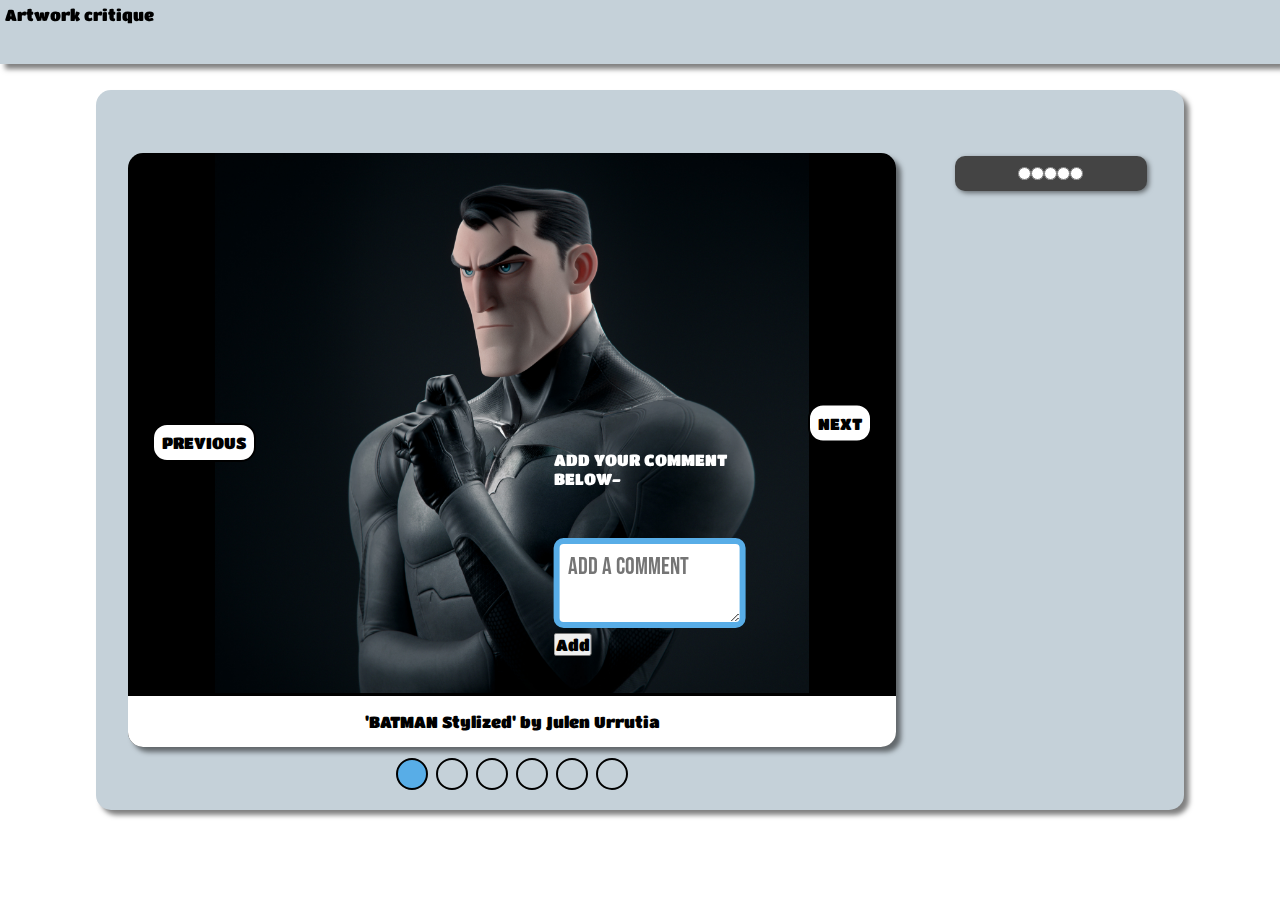
<file: index.html>
<!DOCTYPE html>
<html lang="en">
	<head>
		<meta charset="UTF-8">
		<title>Hovedprosjekt</title>

		<link rel="stylesheet" href="./css/main.css">
		<script type="module" src="./js/main.js"></script>
	</head>
	
	<body>
		<header class="header">
			<div class="header__text">
			Artwork critique
			</div>
		</header>

		<div class="panel">
		<section class="slideshow">
			<div class="slideshow__controls">
				<button class="slideshow__button-previous">PREVIOUS</button>
				<button class="slideshow__button-next">NEXT</button>
			</div>

			<div class="slideshow__slides">
				<figure class="slideshow__slide slideshow__slide--active">
					<img class="slideshow__img" src="./assets/Stylized_Batman.jpg" alt="Stylized Batman">
					<figcaption class="slideshow__caption">'BATMAN Stylized' by Julen Urrutia</figcaption>
				</figure>

				<figure class="slideshow__slide">
					<img class="slideshow__img" src="./assets/Stylized_Art_Teacher.jpg" alt="Stylized Art Teacher">
					<figcaption class="slideshow__caption">'Art Teacher' by Petar Chardakov</figcaption>
				</figure>

				<figure class="slideshow__slide">
					<img class="slideshow__img" src="./assets/Stylized_Ron_swanson.jpg" alt="Ron Swanson">
					<figcaption class="slideshow__caption">'Stylized Ron Swanson' by Thomas Le Marchand</figcaption>
				</figure>
				
				<figure class="slideshow__slide">
					<img class="slideshow__img" src="./assets/Stylized_Baseball_Character.jpg" alt="Stylized Baseball Character">
					<figcaption class="slideshow__caption">'Home Run' by Dan Eder</figcaption>
				</figure>

				<figure class="slideshow__slide">
					<img class="slideshow__img" src="./assets/Simon_Pegg_Stylized.jpg" alt="Stylized Simon Pegg">
					<figcaption class="slideshow__caption">'Shaun of the dead (Simon Pegg) - Stylized' by Thomas Le Marchand</figcaption>
				</figure>

				<figure class="slideshow__slide">
					<img class="slideshow__img" src="./assets/Stylized_Seamonster.jpg" alt="Stylized Seamonster">
					<figcaption class="slideshow__caption">'Peter Fishmouther' by Girish Srinivasagopalan</figcaption>
				</figure>
			
			<div class="slideshow__dots">
				<button class="slideshow__button-dot slideshow__button-dot--active"></button>
				<button class="slideshow__button-dot"></button>
				<button class="slideshow__button-dot"></button>
				<button class="slideshow__button-dot"></button>
				<button class="slideshow__button-dot"></button>
				<button class="slideshow__button-dot"></button>
			</div>
		</section>
		
		<section class="rating">
				<input type="radio" id="star-1">
					<label class="star" for="star-1">
						<svg viewBox="0 0 426.667 426.667" style="enable-background:new 0 0 426.667 426.667;" xml:space="preserve">
						<polygon points="213.333,10.441 279.249,144.017 426.667,165.436 320,269.41 345.173,416.226 213.333,346.91 
							 81.485,416.226 106.667,269.41 0,165.436 147.409,144.017 "/>
						</svg> 
					</label>

			 	<input type="radio" id="star-2">
					<label class="star" for="star-2">
						<svg viewBox="0 0 426.667 426.667" style="enable-background:new 0 0 426.667 426.667;" xml:space="preserve">
						<polygon points="213.333,10.441 279.249,144.017 426.667,165.436 320,269.41 345.173,416.226 213.333,346.91 
							 81.485,416.226 106.667,269.41 0,165.436 147.409,144.017 "/>
						</svg>
					</label>

				<input type="radio" id="star-3">
					<label class="star" for="star-3">
						<svg viewBox="0 0 426.667 426.667" style="enable-background:new 0 0 426.667 426.667;" xml:space="preserve">
						<polygon points="213.333,10.441 279.249,144.017 426.667,165.436 320,269.41 345.173,416.226 213.333,346.91 
							 81.485,416.226 106.667,269.41 0,165.436 147.409,144.017 "/>
						</svg>
					</label>

				<input type="radio" id="star-4">
					<label class="star" for="star-4">
						<svg viewBox="0 0 426.667 426.667" style="enable-background:new 0 0 426.667 426.667;" xml:space="preserve">
						<polygon points="213.333,10.441 279.249,144.017 426.667,165.436 320,269.41 345.173,416.226 213.333,346.91 
							 81.485,416.226 106.667,269.41 0,165.436 147.409,144.017 "/>
						</svg>
					</label>

				<input type="radio" id="star-5">
					<label class="star" for="star-5">
						<svg viewBox="0 0 426.667 426.667" style="enable-background:new 0 0 426.667 426.667;" xml:space="preserve">
						<polygon points="213.333,10.441 279.249,144.017 426.667,165.436 320,269.41 345.173,416.226 213.333,346.91 
							 81.485,416.226 106.667,269.41 0,165.436 147.409,144.017 "/>
						</svg>
					</label>
		</section>

		<section class="comments">
			<div class="comments__container">
				<label for="comment" name="comment">ADD YOUR COMMENT BELOW-</label>
				<textarea id="comment" placeholder="Add a comment"></textarea>
				<button id="addComments">Add</button>
				<div id="allComments"></div>
			</div>
		</section>
		</div>  
	</div>

	</body>
</html>
</file>
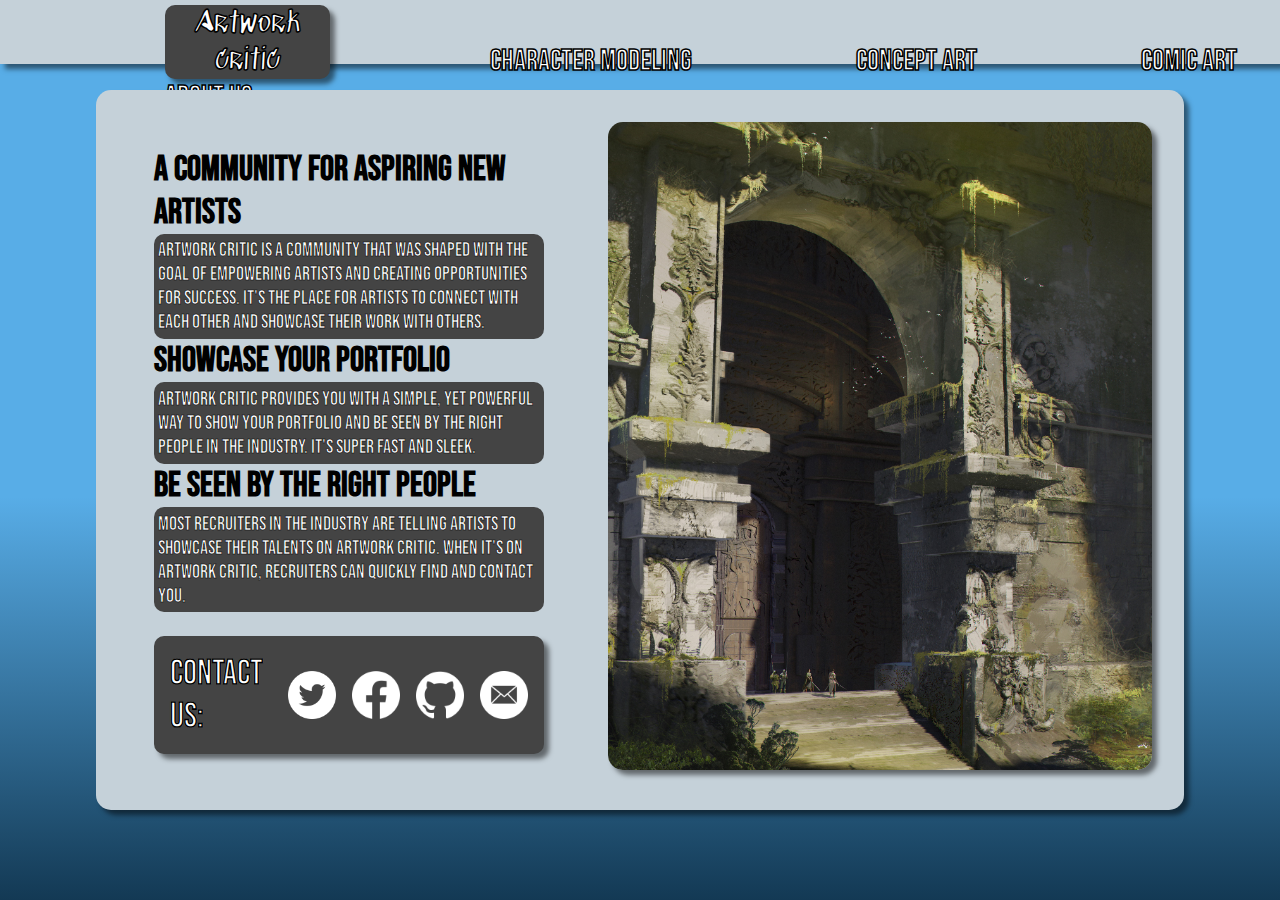
<file: About us.html>
<!DOCTYPE html>
<html lang="en">
	<head>
		<meta charset="UTF-8">
		<meta name="viewport" content="width=device-width, minimum-scale=1.0, maximum-scale=10.0">
		<title>Artwork Critic</title>

		<link rel="stylesheet" href="./css/main.css">
	</head>
	
	<body>
		<header class="header">
			<nav class="navigation">
				<a href="./main.html" class="header__logo">Artwork critic</div>
				<a href="./character_modeling.html">Character Modeling</a>
				<a href="./concept_art.html">Concept Art</a>
				<a href="./comic_art.html">Comic Art</a>
				<a href="./About us.html">About us</a>
			</nav>
		</header>

		<main class="about__us">
			<div class="about__us-text">
				<h1>A community for aspiring new Artists</h1>
			
				<p>ARTWORK CRITIC is a community that was shaped with the goal of empowering artists and creating opportunities for success.
				It's the place for artists to connect with each other and showcase their work with others.</p>

				<h2>Showcase your portfolio</h2>
				<p>ARTWORK CRITIC provides you with a simple, yet powerful way to show your portfolio and be seen by the right people in the industry. 
					It's super fast and sleek.</p>
				
				<h2>Be seen by the right people</h2>
				<p>
				Most recruiters in the industry are telling artists to showcase their talents on ARTWORK CRITIC. 
				When it's on ARTWORK CRITIC, recruiters can quickly find and contact you.</p>

				<div class="sm__logos">
					<h3>Contact us:</h3>
					<a target="_blank" href="https://www.twitter.com/">
						<img 
						class="logos-icon" 
						src="./assets/icons/twitter-logo.png" 
						alt="Twitter logo"></a>
					<a target="_blank" href="https://www.facebook.com">
						<img 
						class="logos-icon" 
						src="./assets/icons/facebook-logo.png" 
						alt="Facebook logo"></a>
					<a target="_blank" href="https://github.com/Brennum1990?tab=repositories">
						<img 
						class="logos-icon" 
						src="./assets/icons/github-logo.png" 
						alt="Github logo"></a>
					<a target="_blank" href="https://www.outlook.com">
						<img 
						class="logos-icon" 
						src="./assets/icons/email-icon.png" 
						alt="Email logo"></a>
				</div>
			</div>
			<figure class="about__us-image">
				<img src="./assets/Concept_art_Gate.jpg" alt="Concept art of a big gate entrance">
			</figure>
		</main>
	<div class="background__image"></div>

	</body>
</html>
</file>
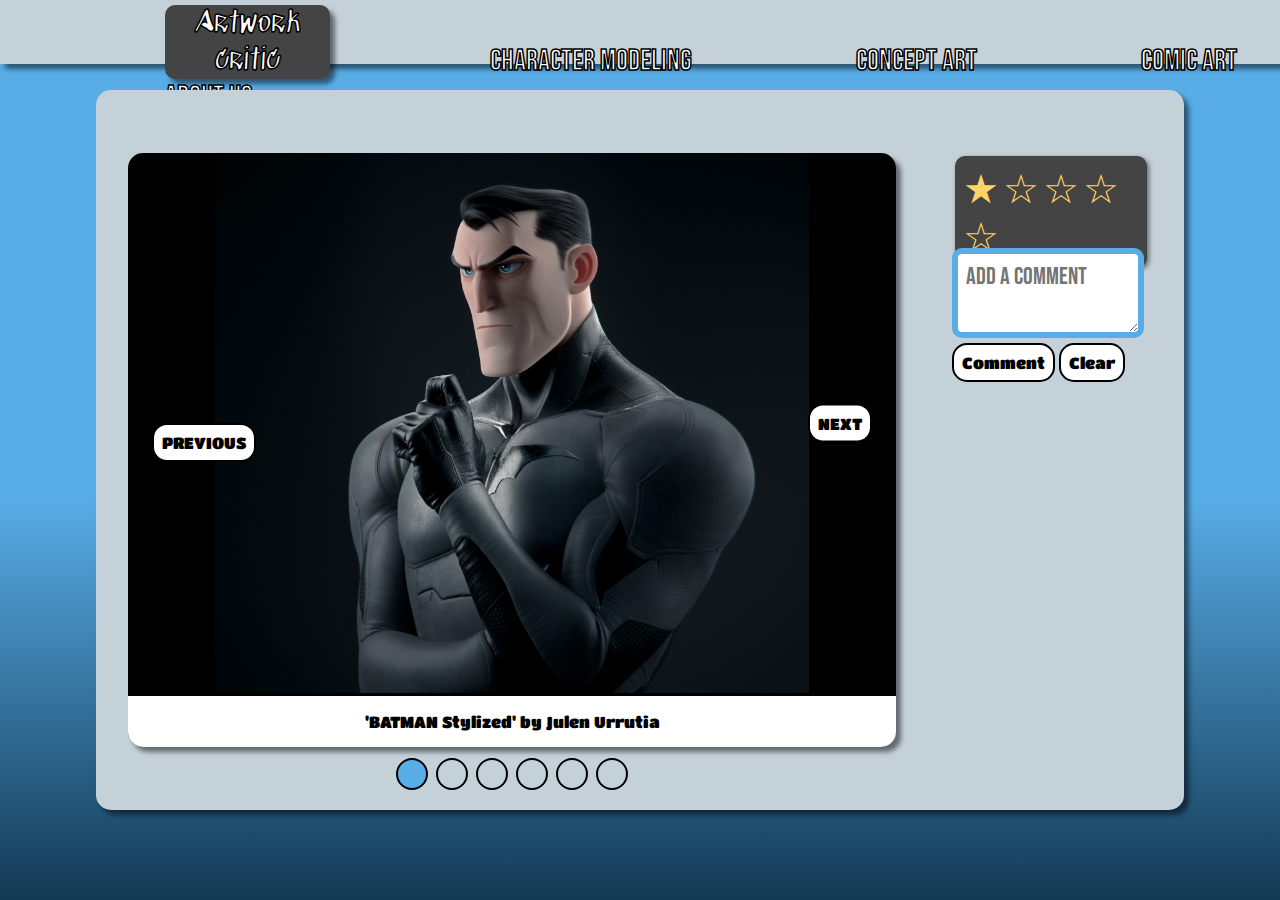
<file: character_modeling.html>
<!DOCTYPE html>
<html lang="en">
	<head>
		<meta charset="UTF-8">
		<meta name="viewport" content="width=device-width, minimum-scale=1.0, maximum-scale=10.0">
		<title>Artwork Critic</title>

		<link rel="stylesheet" href="./css/main.css">
		<script type="module" src="./js/main.js"></script>
	</head>
	
	<body>
		<header class="header">
			<nav class="navigation">
				<a href="./main.html" class="header__logo">Artwork critic</div>
				<a href="./character_modeling.html">Character Modeling</a>
				<a href="./concept_art.html">Concept Art</a>
				<a href="./comic_art.html">Comic Art</a>
				<a href="./About us.html">About us</a>
			</nav>
		</header>

	<main class="panel">
		<section class="slideshow">
			<div class="slideshow__controls">
				<button class="slideshow__button-previous">PREVIOUS</button>
				<button class="slideshow__button-next">NEXT</button>
			</div>

			<div class="slideshow__slides">
				<figure class="slideshow__slide slideshow__slide--active">
					<img class="slideshow__img" src="./assets/Character modeling/Stylized_Batman.jpg" alt="Stylized Batman">
					<figcaption class="slideshow__caption">'BATMAN Stylized' by Julen Urrutia</figcaption>
				</figure>

				<figure class="slideshow__slide">
					<img class="slideshow__img" src="./assets/Character modeling/Stylized_Art_Teacher.jpg" alt="Stylized Art Teacher">
					<figcaption class="slideshow__caption">'Art Teacher' by Petar Chardakov</figcaption>
				</figure>

				<figure class="slideshow__slide">
					<img class="slideshow__img" src="./assets/Character modeling/Stylized_Ron_swanson.jpg" alt="Ron Swanson">
					<figcaption class="slideshow__caption">'Stylized Ron Swanson' by Thomas Le Marchand</figcaption>
				</figure>
				
				<figure class="slideshow__slide">
					<img class="slideshow__img" src="./assets/Character modeling/Stylized_Baseball_Character.jpg" alt="Stylized Baseball Character">
					<figcaption class="slideshow__caption">'Home Run' by Dan Eder</figcaption>
				</figure>

				<figure class="slideshow__slide">
					<img class="slideshow__img" src="./assets/Character modeling/Simon_Pegg_Stylized.jpg" alt="Stylized Simon Pegg">
					<figcaption class="slideshow__caption">'Shaun of the dead (Simon Pegg) - Stylized' by Thomas Le Marchand</figcaption>
				</figure>

				<figure class="slideshow__slide">
					<img class="slideshow__img" src="./assets/Character modeling/Stylized_Seamonster.jpg" alt="Stylized Seamonster">
					<figcaption class="slideshow__caption">'Peter Fishmouther' by Girish Srinivasagopalan</figcaption>
				</figure>
			
			<div class="slideshow__dots">
				<button class="slideshow__button-dot slideshow__button-dot--active"></button>
				<button class="slideshow__button-dot"></button>
				<button class="slideshow__button-dot"></button>
				<button class="slideshow__button-dot"></button>
				<button class="slideshow__button-dot"></button>
				<button class="slideshow__button-dot"></button>
			</div>
		</section> 

		<section class="rating">
			<ul class="rating__stars">
				<button class="rating__item active" data-rate="1"></button>
				<button class="rating__item" data-rate="2"></button>
				<button class="rating__item" data-rate="3"></button>
				<button class="rating__item" data-rate="4"></button>
				<button class="rating__item" data-rate="5"></button>
			</ul> 
		</section>
		
		<section class="comment__section">
			<form>
				<textarea id="" placeholder="Add a comment" value=""></textarea>
				<div class="btn">
					 <input id="submit" type="submit" value="Comment">
					 <button id="clear">Clear</button>
				</div> 
				<div class="comments">
					<div id="comment-box"></div>
				</div>
			</form>
		</section>
</main>
	<div class="background__image"></div>

	</body>
</html>
</file>
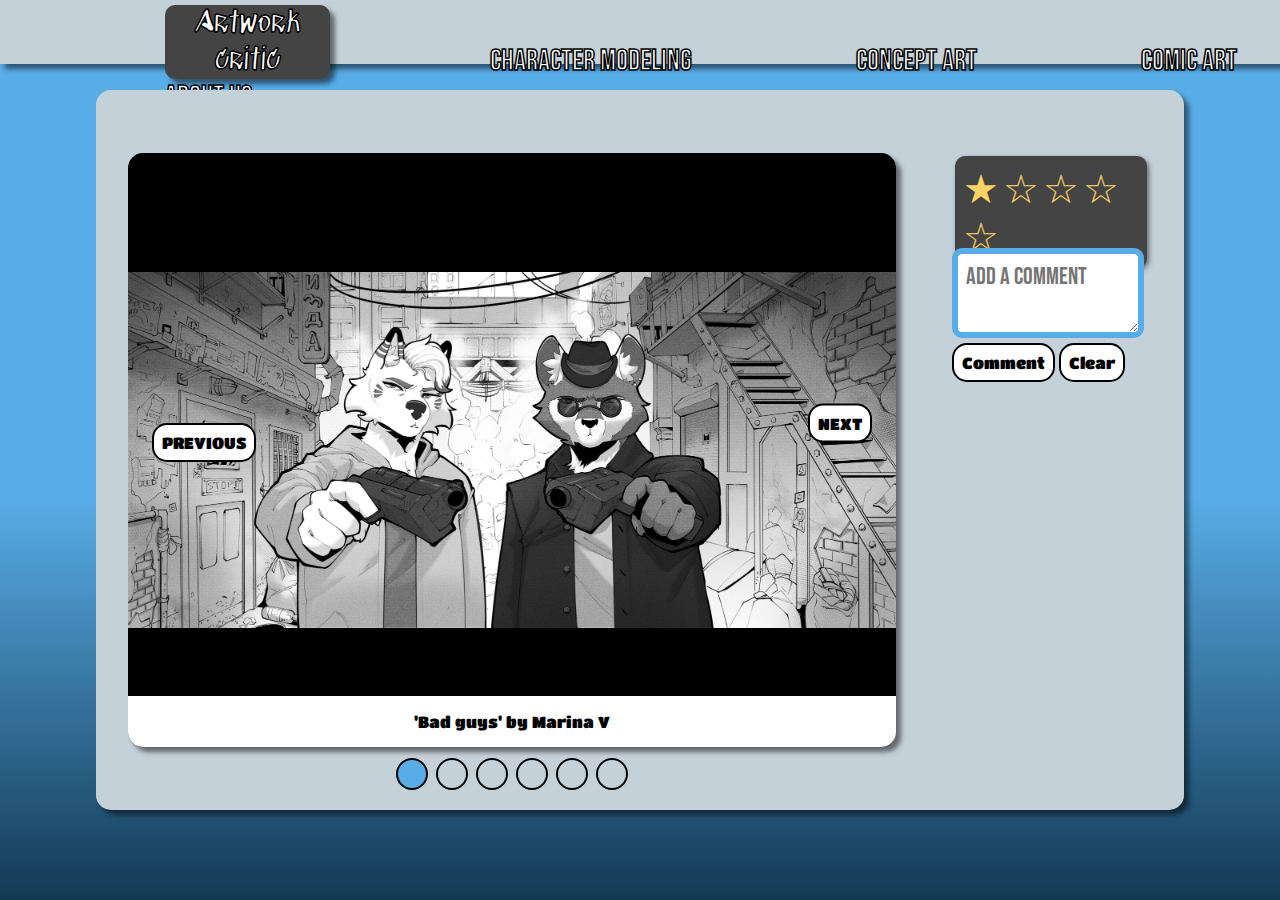
<file: comic_art.html>
<!DOCTYPE html>
<html lang="en">
	<head>
		<meta charset="UTF-8">
		<meta name="viewport" content="width=device-width, minimum-scale=1.0, maximum-scale=10.0">
		<title>Artwork Critic</title>

		<link rel="stylesheet" href="./css/main.css">
		<script type="module" src="./js/main.js"></script>
	</head>
	
	<body>
		<header class="header">
			<nav class="navigation">
				<a href="./main.html" class="header__logo">Artwork critic</div>
				<a href="./character_modeling.html">Character Modeling</a>
				<a href="./concept_art.html">Concept Art</a>
				<a href="./comic_art.html">Comic Art</a>
				<a href="./About us.html">About us</a>
			</nav>
		</header>

	<main class="panel">
		<section class="slideshow">
			<div class="slideshow__controls">
				<button class="slideshow__button-previous">PREVIOUS</button>
				<button class="slideshow__button-next">NEXT</button>
			</div>

			<div class="slideshow__slides">
				<figure class="slideshow__slide slideshow__slide--active">
					<img class="slideshow__img" src="./assets/Comic Art/bad guys.jpg" alt="Cool Animal characters">
					<figcaption class="slideshow__caption">'Bad guys' by Marina V</figcaption>
				</figure>

				<figure class="slideshow__slide">
					<img class="slideshow__img" src="./assets/Comic Art/Head comic about artificial hatred .jpg" alt="Comic art about a monkeyman">
					<figcaption class="slideshow__caption">'Head comic about artificial hatred' by Ivan Shavrin</figcaption>
				</figure>

				<figure class="slideshow__slide">
					<img class="slideshow__img" src="./assets/Comic Art/Captain Carter.jpg" alt="Captain Carter from Marvel">
					<figcaption class="slideshow__caption">'Captain Carter' by David Nakayama</figcaption>
				</figure>
				
				<figure class="slideshow__slide">
					<img class="slideshow__img" src="./assets/Comic Art/Spider-man-hulk.jpg" alt="Spiderman-inspired Hulk">
					<figcaption class="slideshow__caption">'Hulk X Spider-Man variant' by Alex Garner</figcaption>
				</figure>

				<figure class="slideshow__slide">
					<img class="slideshow__img" src="./assets/Comic Art/The Umbrella Academy.jpg" alt="The umbrella academy poster">
					<figcaption class="slideshow__caption">'The Umbrella Academy' by Aaron Black</figcaption>
				</figure>

				<figure class="slideshow__slide">
					<img class="slideshow__img" src="./assets/Comic Art/Angry Santa.jpg" alt="Angry Santa">
					<figcaption class="slideshow__caption">'Angry Santa' by Fabio Ramacci</figcaption>
				</figure>
			
			<div class="slideshow__dots">
				<button class="slideshow__button-dot slideshow__button-dot--active"></button>
				<button class="slideshow__button-dot"></button>
				<button class="slideshow__button-dot"></button>
				<button class="slideshow__button-dot"></button>
				<button class="slideshow__button-dot"></button>
				<button class="slideshow__button-dot"></button>
			</div>
		</section> 

		<section class="rating">
			<ul class="rating__stars">
				<button class="rating__item active" data-rate="1"></button>
				<button class="rating__item" data-rate="2"></button>
				<button class="rating__item" data-rate="3"></button>
				<button class="rating__item" data-rate="4"></button>
				<button class="rating__item" data-rate="5"></button>
			</ul> 
		</section>

		<section class="comment__section">
			<form>
				<textarea id="" placeholder="Add a comment" value=""></textarea>
				<div class="btn">
					 <input id="submit" type="submit" value="Comment">
					 <button id="clear">Clear</button>
				</div> 
				<div class="comments">
					<div id="comment-box"></div>
				</div>
			</form>
		</section>
</main>
	<div class="background__image"></div>

	</body>
</html>
</file>
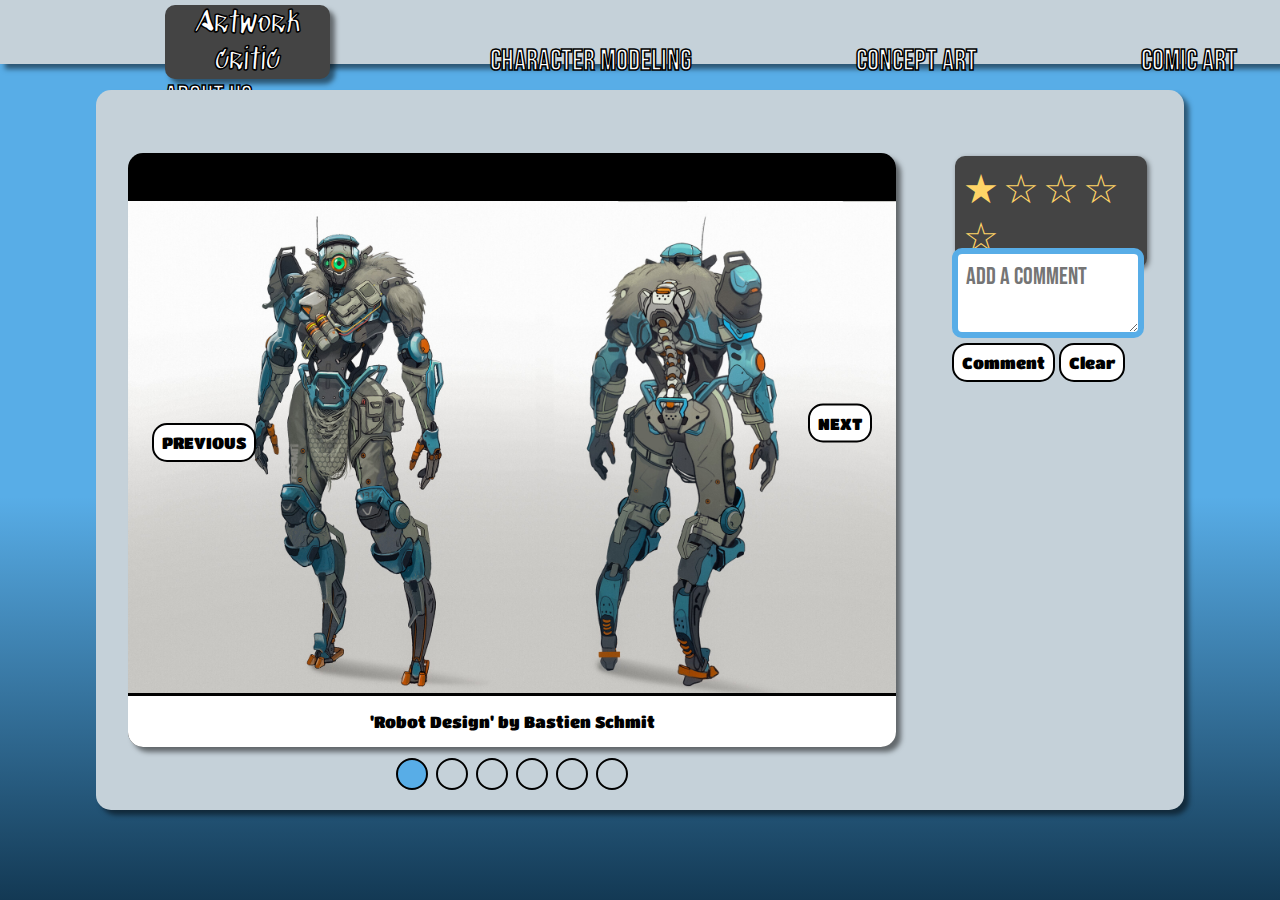
<file: concept_art.html>
<!DOCTYPE html>
<html lang="en">
	<head>
		<meta charset="UTF-8">
		<meta name="viewport" content="width=device-width, minimum-scale=1.0, maximum-scale=10.0">
		<title>Artwork Critic</title>

		<link rel="stylesheet" href="./css/main.css">
		<script type="module" src="./js/main.js"></script>
	</head>
	
	<body>
		<header class="header">
			<nav class="navigation">
				<a href="./main.html" class="header__logo">Artwork critic</div>
				<a href="./character_modeling.html">Character Modeling</a>
				<a href="./concept_art.html">Concept Art</a>
				<a href="./comic_art.html">Comic Art</a>
				<a href="./About us.html">About us</a>
			</nav>
		</header>

	<main class="panel">
		<section class="slideshow">
			<div class="slideshow__controls">
				<button class="slideshow__button-previous">PREVIOUS</button>
				<button class="slideshow__button-next">NEXT</button>
			</div>

			<div class="slideshow__slides">
				<figure class="slideshow__slide slideshow__slide--active">
					<img class="slideshow__img" src="./assets/Concept Art/Robot_design.jpg" alt="Robot Design">
					<figcaption class="slideshow__caption">'Robot Design' by Bastien Schmit</figcaption>
				</figure>

				<figure class="slideshow__slide">
					<img class="slideshow__img" src="./assets/Concept Art/Mining Town.jpg" alt="Mining Town">
					<figcaption class="slideshow__caption">'Mining Town' by Markus Luotero</figcaption>
				</figure>

				<figure class="slideshow__slide">
					<img class="slideshow__img" src="./assets/Concept Art/War.jpg" alt="Siege of a castle">
					<figcaption class="slideshow__caption">'War' by JIN LH</figcaption>
				</figure>
				
				<figure class="slideshow__slide">
					<img class="slideshow__img" src="./assets/Concept Art/Watson Ruins.jpg" alt="Desolate winter landscape">
					<figcaption class="slideshow__caption">'Watson Ruins' by 董 成昭</figcaption>
				</figure>

				<figure class="slideshow__slide">
					<img class="slideshow__img" src="./assets/Concept Art/If they were in a game.jpg" alt="three ruffneck characters">
					<figcaption class="slideshow__caption">'If they were in a game' by Mehran Iranloo</figcaption>
				</figure>

				<figure class="slideshow__slide">
					<img class="slideshow__img" src="./assets/Concept Art/Scavengers.jpg" alt="Spaceship wreckage">
					<figcaption class="slideshow__caption">'Scavengers' by Wadim Kashin</figcaption>
				</figure>
			
			<div class="slideshow__dots">
				<button class="slideshow__button-dot slideshow__button-dot--active"></button>
				<button class="slideshow__button-dot"></button>
				<button class="slideshow__button-dot"></button>
				<button class="slideshow__button-dot"></button>
				<button class="slideshow__button-dot"></button>
				<button class="slideshow__button-dot"></button>
			</div>
		</section> 

		<section class="rating">
			<ul class="rating__stars">
				<button class="rating__item active" data-rate="1"></button>
				<button class="rating__item" data-rate="2"></button>
				<button class="rating__item" data-rate="3"></button>
				<button class="rating__item" data-rate="4"></button>
				<button class="rating__item" data-rate="5"></button>
			</ul> 
		</section>

		<section class="comment__section">
			<form>
				<textarea id="" placeholder="Add a comment" value=""></textarea>
				<div class="btn">
					 <input id="submit" type="submit" value="Comment">
					 <button id="clear">Clear</button>
				</div> 
				<div class="comments">
					<div id="comment-box"></div>
				</div>
			</form>
		</section>
</main>
	<div class="background__image"></div>

	</body>
</html>
</file>
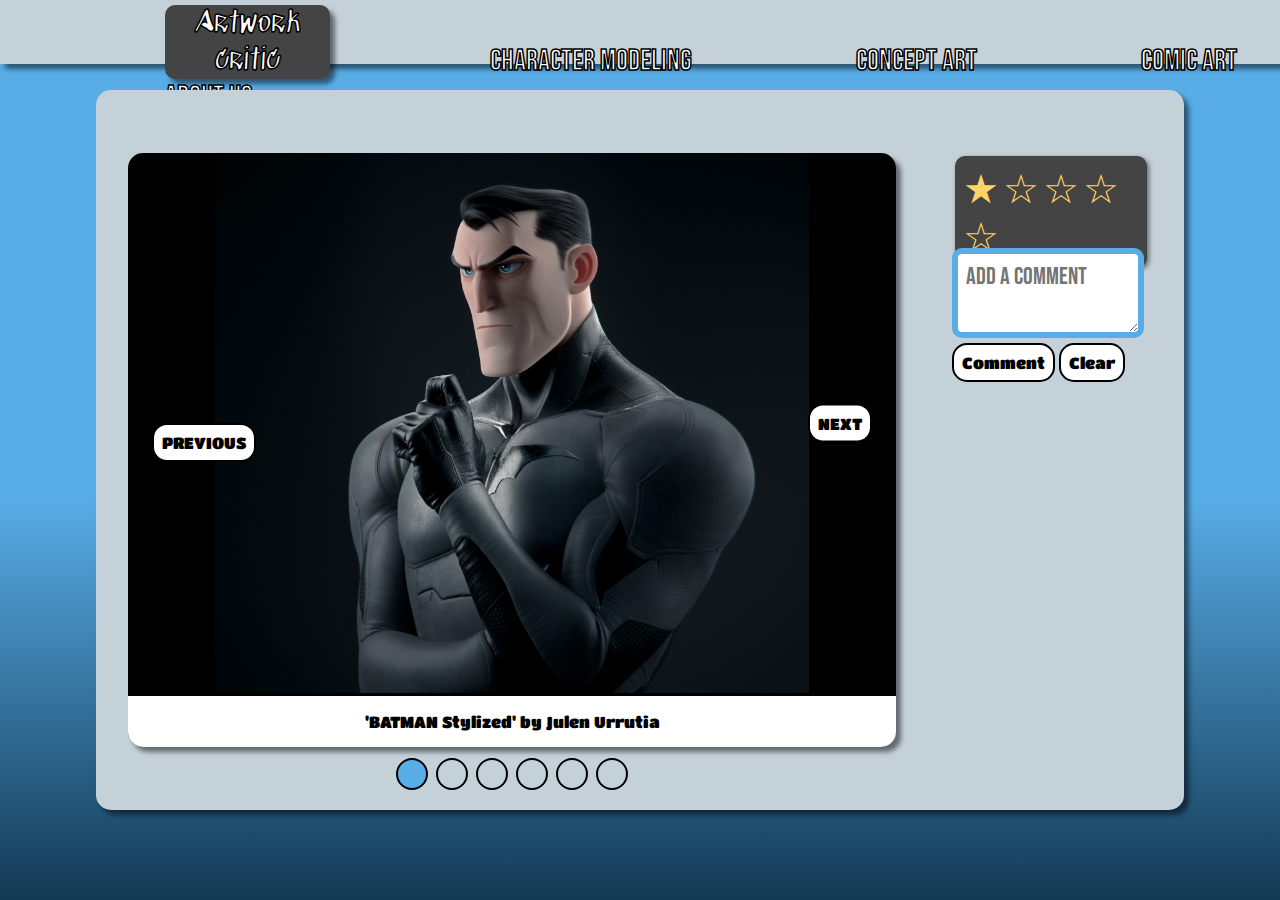
<file: main.html>
<!DOCTYPE html>
<html lang="en">
	<head>
		<meta charset="UTF-8">
		<meta name="viewport" content="width=device-width, minimum-scale=1.0, maximum-scale=10.0">
		<title>Artwork Critic</title>

		<link rel="stylesheet" href="./css/main.css">
		<script type="module" src="./js/main.js"></script>
	</head>
	
	<body>
		<header class="header">
			<nav class="navigation">
				<a href="./main.html" class="header__logo">Artwork critic</div>
				<a href="./character_modeling.html">Character Modeling</a>
				<a href="./concept_art.html">Concept Art</a>
				<a href="./comic_art.html">Comic Art</a>
				<a href="./About us.html">About us</a>
			</nav>
		</header>

	<main class="panel">
		 <section class="slideshow">
			<div class="slideshow__controls">
				<button class="slideshow__button-previous">PREVIOUS</button>
				<button class="slideshow__button-next">NEXT</button>
			</div>

			<div class="slideshow__slides">
				<figure class="slideshow__slide slideshow__slide--active">
					<img class="slideshow__img" src="./assets/Character modeling/Stylized_Batman.jpg" alt="Stylized Batman">
					<figcaption class="slideshow__caption">'BATMAN Stylized' by Julen Urrutia</figcaption>
				</figure>

				<figure class="slideshow__slide">
					<img class="slideshow__img" src="./assets/Character modeling/Stylized_Art_Teacher.jpg" alt="Stylized Art Teacher">
					<figcaption class="slideshow__caption">'Art Teacher' by Petar Chardakov</figcaption>
				</figure>

				<figure class="slideshow__slide">
					<img class="slideshow__img" src="./assets/Character modeling/Stylized_Ron_swanson.jpg" alt="Ron Swanson">
					<figcaption class="slideshow__caption">'Stylized Ron Swanson' by Thomas Le Marchand</figcaption>
				</figure>
				
				<figure class="slideshow__slide">
					<img class="slideshow__img" src="./assets/Character modeling/Stylized_Baseball_Character.jpg" alt="Stylized Baseball Character">
					<figcaption class="slideshow__caption">'Home Run' by Dan Eder</figcaption>
				</figure>

				<figure class="slideshow__slide">
					<img class="slideshow__img" src="./assets/Character modeling/Simon_Pegg_Stylized.jpg" alt="Stylized Simon Pegg">
					<figcaption class="slideshow__caption">'Shaun of the dead (Simon Pegg) - Stylized' by Thomas Le Marchand</figcaption>
				</figure>

				<figure class="slideshow__slide">
					<img class="slideshow__img" src="./assets/Character modeling/Stylized_Seamonster.jpg" alt="Stylized Seamonster">
					<figcaption class="slideshow__caption">'Peter Fishmouther' by Girish Srinivasagopalan</figcaption>
				</figure>
			
			<div class="slideshow__dots">
				<button class="slideshow__button-dot slideshow__button-dot--active"></button>
				<button class="slideshow__button-dot"></button>
				<button class="slideshow__button-dot"></button>
				<button class="slideshow__button-dot"></button>
				<button class="slideshow__button-dot"></button>
				<button class="slideshow__button-dot"></button>
			</div>
		</section>  
		
	<section class="rating">
		<ul class="rating__stars">
			<button class="rating__item active" data-rate="1"></button>
			<button class="rating__item" data-rate="2"></button>
			<button class="rating__item" data-rate="3"></button>
			<button class="rating__item" data-rate="4"></button>
			<button class="rating__item" data-rate="5"></button>
		</ul> 
	</section>
		
		<section class="comment__section">
			<form>
				<textarea id="" placeholder="Add a comment" value=""></textarea>
				<div class="btn">
					 <input id="submit" type="submit" value="Comment">
					 <button id="clear">Clear</button>
				</div> 
				<div class="comments">
					<div id="comment-box"></div>
				</div>
			</form>
		</section>
</main>
	<div class="background__image"></div>

	</body>
</html>
</file>
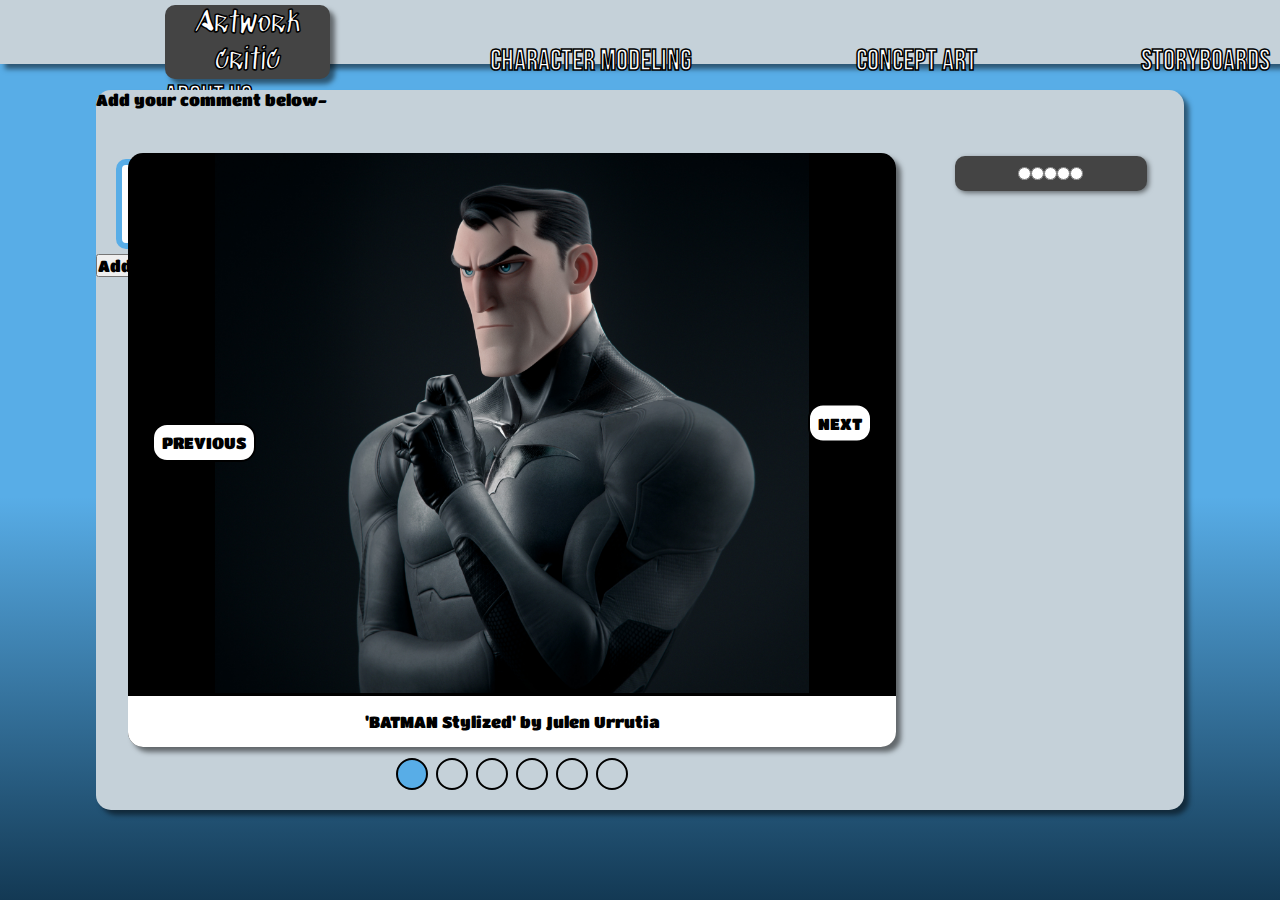
<file: storyboards.html>
<!DOCTYPE html>
<html lang="en">
	<head>
		<meta charset="UTF-8">
		<title>Hovedprosjekt</title>

		<link rel="stylesheet" href="./css/main.css">
		<script type="module" src="./js/main.js"></script>
	</head>
	
	<body>
		<header class="header">
			<nav class="navigation">
				<a href="./main.html" class="header__logo">Artwork critic</div>
				<a href="./character_modeling.html">Character Modeling</a>
				<a href="./concept_art.html">Concept Art</a>
				<a href="./storyboards.html">Storyboards</a>
				<a href="./About us.html">About us</a>
			</nav>
		</header>

	<main class="panel">
		<section class="slideshow">
			<div class="slideshow__controls">
				<button class="slideshow__button-previous">PREVIOUS</button>
				<button class="slideshow__button-next">NEXT</button>
			</div>

			<div class="slideshow__slides">
				<figure class="slideshow__slide slideshow__slide--active">
					<img class="slideshow__img" src="./assets/Character modeling/Stylized_Batman.jpg" alt="Stylized Batman">
					<figcaption class="slideshow__caption">'BATMAN Stylized' by Julen Urrutia</figcaption>
				</figure>

				<figure class="slideshow__slide">
					<img class="slideshow__img" src="./assets/Character modeling/Stylized_Art_Teacher.jpg" alt="Stylized Art Teacher">
					<figcaption class="slideshow__caption">'Art Teacher' by Petar Chardakov</figcaption>
				</figure>

				<figure class="slideshow__slide">
					<img class="slideshow__img" src="./assets/Character modeling/Stylized_Ron_swanson.jpg" alt="Ron Swanson">
					<figcaption class="slideshow__caption">'Stylized Ron Swanson' by Thomas Le Marchand</figcaption>
				</figure>
				
				<figure class="slideshow__slide">
					<img class="slideshow__img" src="./assets/Character modeling/Stylized_Baseball_Character.jpg" alt="Stylized Baseball Character">
					<figcaption class="slideshow__caption">'Home Run' by Dan Eder</figcaption>
				</figure>

				<figure class="slideshow__slide">
					<img class="slideshow__img" src="./assets/Character modeling/Simon_Pegg_Stylized.jpg" alt="Stylized Simon Pegg">
					<figcaption class="slideshow__caption">'Shaun of the dead (Simon Pegg) - Stylized' by Thomas Le Marchand</figcaption>
				</figure>

				<figure class="slideshow__slide">
					<img class="slideshow__img" src="./assets/Character modeling/Stylized_Seamonster.jpg" alt="Stylized Seamonster">
					<figcaption class="slideshow__caption">'Peter Fishmouther' by Girish Srinivasagopalan</figcaption>
				</figure>
			
			<div class="slideshow__dots">
				<button class="slideshow__button-dot slideshow__button-dot--active"></button>
				<button class="slideshow__button-dot"></button>
				<button class="slideshow__button-dot"></button>
				<button class="slideshow__button-dot"></button>
				<button class="slideshow__button-dot"></button>
				<button class="slideshow__button-dot"></button>
			</div>
		</section> 

		<section class="rating">
				<input type="radio" id="star-1">
					<label class="star" for="star-1">
						<svg viewBox="0 0 426.667 426.667" style="enable-background:new 0 0 426.667 426.667;" xml:space="preserve">
						<polygon points="213.333,10.441 279.249,144.017 426.667,165.436 320,269.41 345.173,416.226 213.333,346.91 
							 81.485,416.226 106.667,269.41 0,165.436 147.409,144.017 "/>
						</svg> 
					</label>

			 	<input type="radio" id="star-2">
					<label class="star" for="star-2">
						<svg viewBox="0 0 426.667 426.667" style="enable-background:new 0 0 426.667 426.667;" xml:space="preserve">
						<polygon points="213.333,10.441 279.249,144.017 426.667,165.436 320,269.41 345.173,416.226 213.333,346.91 
							 81.485,416.226 106.667,269.41 0,165.436 147.409,144.017 "/>
						</svg>
					</label>

				<input type="radio" id="star-3">
					<label class="star" for="star-3">
						<svg viewBox="0 0 426.667 426.667" style="enable-background:new 0 0 426.667 426.667;" xml:space="preserve">
						<polygon points="213.333,10.441 279.249,144.017 426.667,165.436 320,269.41 345.173,416.226 213.333,346.91 
							 81.485,416.226 106.667,269.41 0,165.436 147.409,144.017 "/>
						</svg>
					</label>

				<input type="radio" id="star-4">
					<label class="star" for="star-4">
						<svg viewBox="0 0 426.667 426.667" style="enable-background:new 0 0 426.667 426.667;" xml:space="preserve">
						<polygon points="213.333,10.441 279.249,144.017 426.667,165.436 320,269.41 345.173,416.226 213.333,346.91 
							 81.485,416.226 106.667,269.41 0,165.436 147.409,144.017 "/>
						</svg>
					</label>

				<input type="radio" id="star-5">
					<label class="star" for="star-5">
						<svg viewBox="0 0 426.667 426.667" style="enable-background:new 0 0 426.667 426.667;" xml:space="preserve">
						<polygon points="213.333,10.441 279.249,144.017 426.667,165.436 320,269.41 345.173,416.226 213.333,346.91 
							 81.485,416.226 106.667,269.41 0,165.436 147.409,144.017 "/>
						</svg>
					</label>
		</section>

		<div class="container">
			<label for="newComment" name="newComment">Add your comment below-</label>
			<textarea id="newComment"></textarea>
			<button id="addComments">Add Comment</button>
			<div id="allComments"></div>
	  </div>
	</div>
</main>
	<div class="background__image"></div>

	</body>
</html>
</file>
<file: css/main.css>
@import './variables.css';
@import './fonts.css';
@import './reset.css';
@import './base.css';
@import './media_queries.css';

@import './modules/comment.css';
@import './modules/header.css';
@import './modules/rating.css';
@import './modules/slideshow.css';
@import './modules/about_us.css';
</file>
